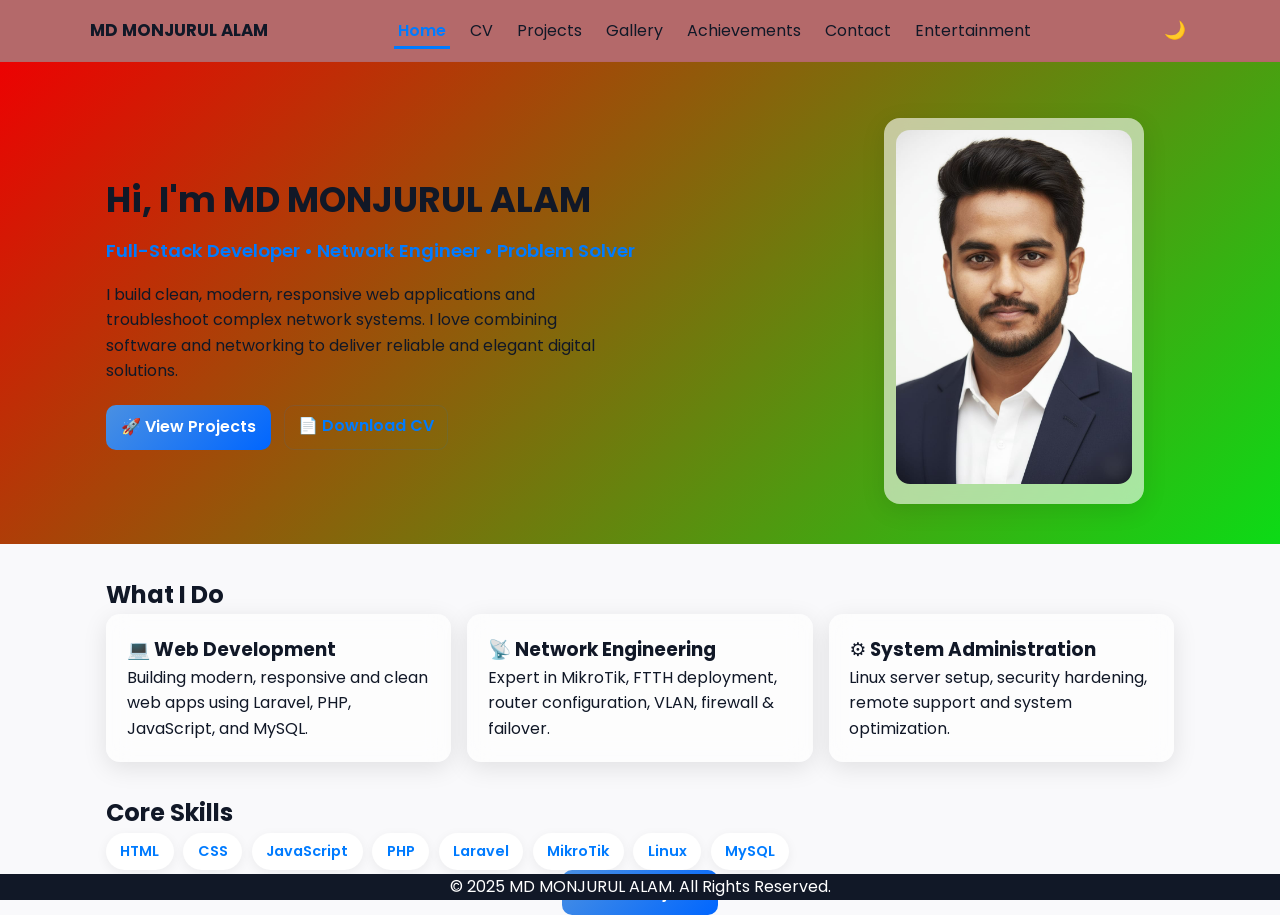
<file: index.html>
<!DOCTYPE html>
<html lang="en">
  <head>
    <meta charset="utf-8" />
    <meta name="viewport" content="width=device-width,initial-scale=1" />
    <meta
      name="description"
      content="MD MONJURUL ALAM - Full Stack Developer & Network Engineer"
    />
    <title>MD MONJURUL ALAM — Portfolio</title>

    <!-- Fonts -->
    <link
      href="https://fonts.googleapis.com/css2?family=Poppins:wght@400;600;700&display=swap"
      rel="stylesheet"
    />

    <!-- Styles -->
    <link rel="stylesheet" href="style.css" />
  </head>

  <body>
    <!-- NAV -->
    <header class="site-header">
      <nav class="nav" aria-label="Main navigation">
        <div class="container nav-inner">
          <a class="brand" href="index.html">MD MONJURUL ALAM</a>

          <button
            id="menu-toggle"
            class="menu-toggle"
            aria-label="Toggle menu"
            aria-expanded="false"
          >
            ☰
          </button>

          <ul class="nav-links" id="nav-links">
            <li><a href="index.html" class="active-link">Home</a></li>
            <li><a href="cv.html">CV</a></li>
            <li><a href="projects.html">Projects</a></li>
            <li><a href="gallery.html">Gallery</a></li>
            <li><a href="achievements.html">Achievements</a></li>
            <li><a href="contact.html">Contact</a></li>
            <li><a href="entertainment.html">Entertainment</a></li>
          </ul>

          <button id="theme-toggle" class="theme-toggle">🌙</button>
        </div>
      </nav>

      <!-- HERO -->
      <section class="hero pro-hero">
        <div class="container hero-grid">
          <div class="hero-left">
            <h1 class="hero-title">
              Hi, I'm <span class="accent">MD MONJURUL ALAM</span>
            </h1>
            <p class="hero-subtitle typing">
              Full-Stack Developer • Network Engineer • Problem Solver
            </p>

            <p class="hero-summary">
              I build clean, modern, responsive web applications and
              troubleshoot complex network systems. I love combining software
              and networking to deliver reliable and elegant digital solutions.
            </p>

            <div class="hero-buttons">
              <a href="projects.html" class="btn primary">🚀 View Projects</a>
              <a href="MdMonjuCV.pdf" class="btn ghost">📄 Download CV</a>
            </div>
          </div>

          <div class="hero-right">
            <div class="hero-photo-frame glass">
              <img
                src="images/profile.jpg"
                alt="MD MONJURUL ALAM Portrait"
                class="hero-photo"
              />
            </div>
          </div>
        </div>
      </section>
    </header>

    <!-- MAIN CONTENT -->
    <main>
      <!-- FEATURE CARDS -->
      <section class="container features">
        <h2 class="section-title">What I Do</h2>

        <div class="feature-grid">
          <div class="feature-card glass reveal">
            <h3>💻 Web Development</h3>
            <p>
              Building modern, responsive and clean web apps using Laravel, PHP,
              JavaScript, and MySQL.
            </p>
          </div>

          <div class="feature-card glass reveal">
            <h3>📡 Network Engineering</h3>
            <p>
              Expert in MikroTik, FTTH deployment, router configuration, VLAN,
              firewall & failover.
            </p>
          </div>

          <div class="feature-card glass reveal">
            <h3>⚙️ System Administration</h3>
            <p>
              Linux server setup, security hardening, remote support and system
              optimization.
            </p>
          </div>
        </div>
      </section>

      <!-- SKILLS PREVIEW -->
      <section class="container home-skills">
        <h2 class="section-title">Core Skills</h2>

        <div class="skills-preview">
          <div class="skill-tag">HTML</div>
          <div class="skill-tag">CSS</div>
          <div class="skill-tag">JavaScript</div>
          <div class="skill-tag">PHP</div>
          <div class="skill-tag">Laravel</div>
          <div class="skill-tag">MikroTik</div>
          <div class="skill-tag">Linux</div>
          <div class="skill-tag">MySQL</div>
        </div>
      </section>

      <!-- PROJECT PREVIEW -->
      <section class="container section-projects">
        <div class="center">
          <a href="projects.html" class="btn primary">See All Projects</a>
        </div>
      </section>
    </main>

    <!-- FOOTER -->
    <footer class="site-footer">
      <div class="container">
        <p>© 2025 MD MONJURUL ALAM. All Rights Reserved.</p>
      </div>
    </footer>

    <script src="script.js"></script>
  </body>
</html>
</file>
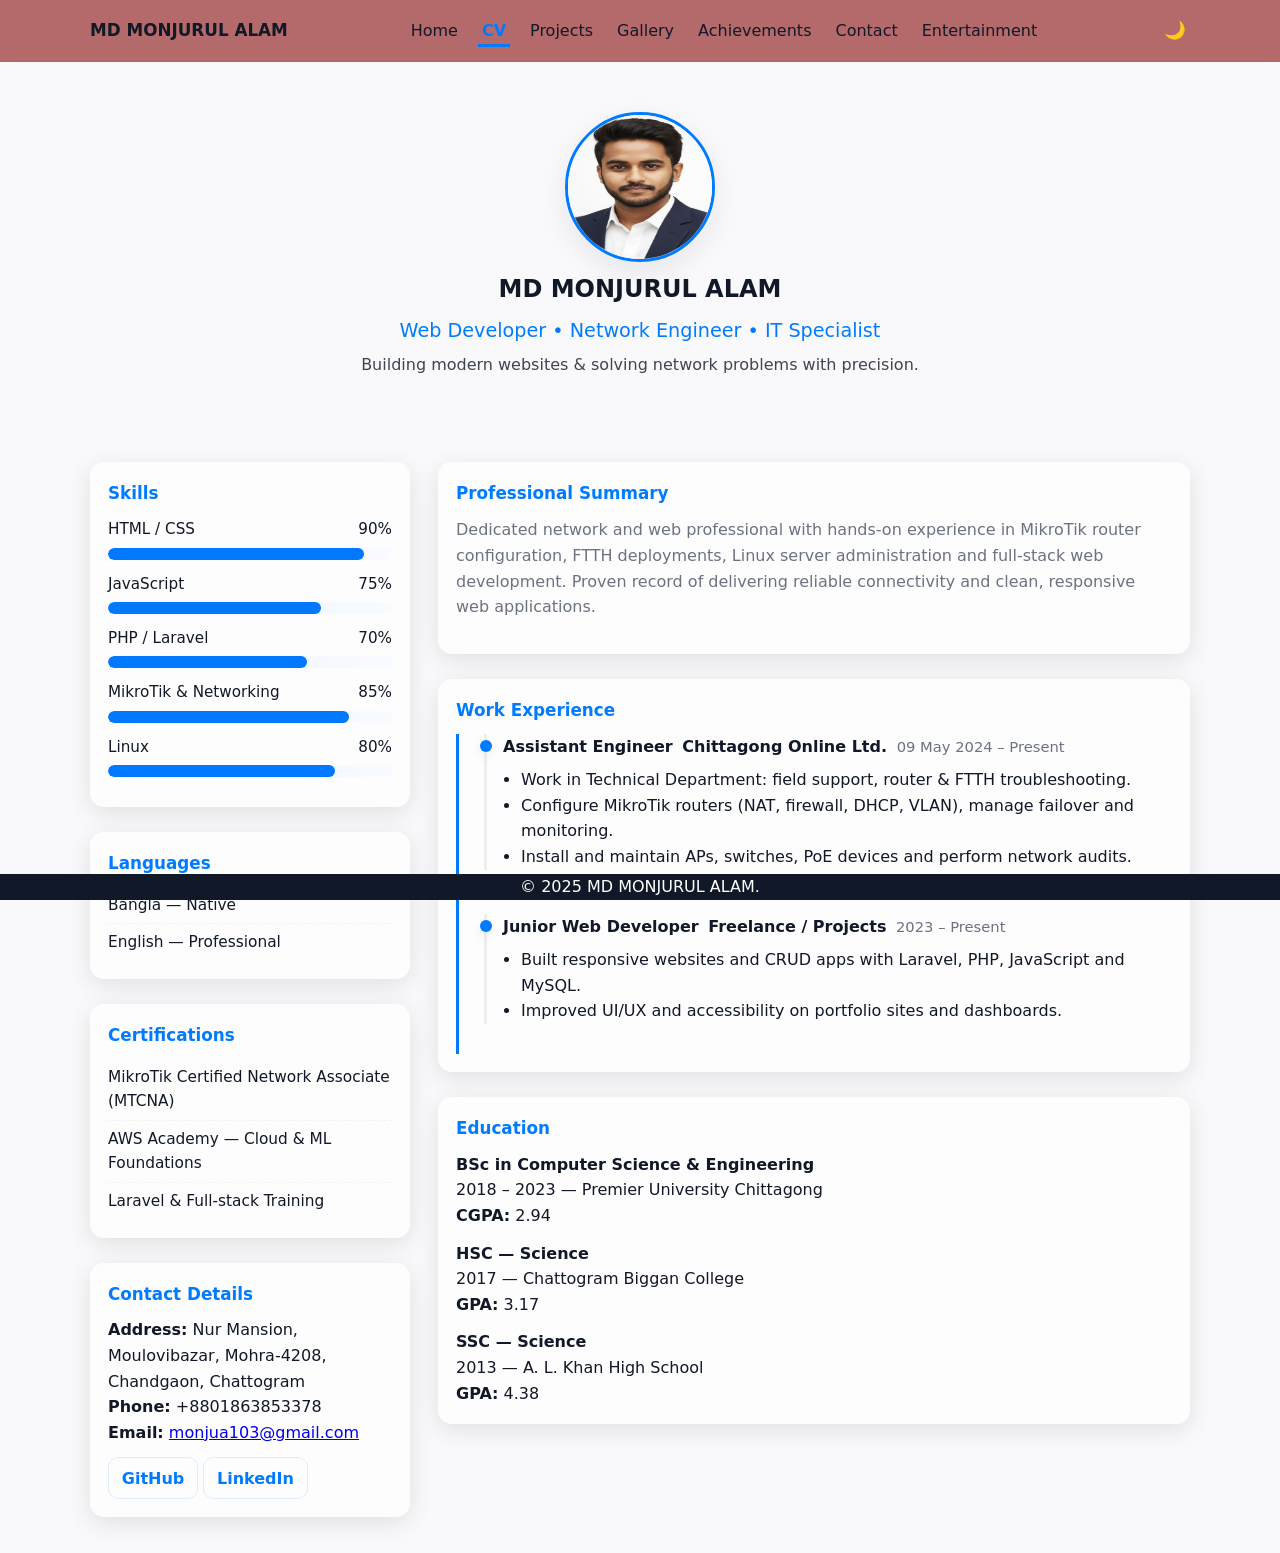
<file: cv.html>
<!DOCTYPE html>
<html lang="en">
  <head>
    <meta charset="UTF-8" />
    <meta name="viewport" content="width=device-width, initial-scale=1.0" />
    <title>CV | MD MONJURUL ALAM</title>
    <link rel="stylesheet" href="style.css" />
  </head>

  <body>
    <!-- NAVBAR -->
    <nav class="nav" aria-label="Main navigation">
        <div class="container nav-inner">
          <a class="brand" href="index.html">MD MONJURUL ALAM</a>

          <button
            id="menu-toggle"
            class="menu-toggle"
            aria-label="Toggle menu"
            aria-expanded="false"
          >
            ☰
          </button>

          <ul class="nav-links" id="nav-links">
            <li><a href="index.html">Home</a></li>
            <li><a href="cv.html">CV</a></li>
            <li><a href="projects.html">Projects</a></li>
            <li><a href="gallery.html">Gallery</a></li>
            <li><a href="achievements.html">Achievements</a></li>
            <li><a href="contact.html">Contact</a></li>
            <li><a href="entertainment.html">Entertainment</a></li>
          </ul>

          <button
            id="theme-toggle"
            class="theme-toggle"
            aria-label="Toggle dark mode"
          >
            🌙
          </button>
        </div>
      </nav>


    <!-- CV HEADER -->
    <section class="cv-header">
      <img src="images/profile.jpg" alt="Profile" class="cv-photo" />
      <div class="cv-header-text">
        <h1>MD MONJURUL ALAM</h1>
        <p class="cv-title">
          Web Developer • Network Engineer • IT Specialist
        </p>
        <p class="cv-tagline">
          Building modern websites & solving network problems with precision.
        </p>
      </div>
    </section>

    <!-- MAIN -->
    <main class="container cv-main">
      <section class="cv-grid">
        <!-- LEFT COLUMN -->
        <aside class="cv-left">
          <!-- PERSONAL INFO -->
          

          <div class="glass cv-card">
            <h3 class="cv-section-title">Skills</h3>

            <!-- use data-value attribute — JS will animate -->
            <div class="skill">
              <div class="skill-head">
                <span>HTML / CSS</span><span class="skill-value">90%</span>
              </div>
              <div class="progress">
                <div class="progress-bar" data-value="90"></div>
              </div>
            </div>

            <div class="skill">
              <div class="skill-head">
                <span>JavaScript</span><span class="skill-value">75%</span>
              </div>
              <div class="progress">
                <div class="progress-bar" data-value="75"></div>
              </div>
            </div>

            <div class="skill">
              <div class="skill-head">
                <span>PHP / Laravel</span><span class="skill-value">70%</span>
              </div>
              <div class="progress">
                <div class="progress-bar" data-value="70"></div>
              </div>
            </div>

            <div class="skill">
              <div class="skill-head">
                <span>MikroTik & Networking</span
                ><span class="skill-value">85%</span>
              </div>
              <div class="progress">
                <div class="progress-bar" data-value="85"></div>
              </div>
            </div>

            <div class="skill">
              <div class="skill-head">
                <span>Linux</span><span class="skill-value">80%</span>
              </div>
              <div class="progress">
                <div class="progress-bar" data-value="80"></div>
              </div>
            </div>
          </div>

          <div class="glass cv-card">
            <h3 class="cv-section-title">Languages</h3>
            <ul class="info-list">
              <li>Bangla — Native</li>
              <li>English — Professional</li>
            </ul>
          </div>

          <div class="glass cv-card">
            <h3 class="cv-section-title">Certifications</h3>
            <ul class="info-list">
              <li>MikroTik Certified Network Associate (MTCNA)</li>
              <li>AWS Academy — Cloud & ML Foundations</li>
              <li>Laravel & Full-stack Training</li>
            </ul>
          </div>
          <div class="cv-card glass">
           <h3 class="cv-section-title">Contact Details</h3>
            <ul class="info-list">
              
              
            <p>
              <strong>Address:</strong> Nur Mansion, Moulovibazar, Mohra-4208,
              Chandgaon, Chattogram
            </p>
            <p><strong>Phone:</strong> +8801863853378</p>
            <p>
              <strong>Email:</strong>
              <a href="mailto:monjua103@gmail.com">monjua103@gmail.com</a>
            </p>
            <div style="margin-top: 12px">
              <a
                class="btn ghost"
                href="https://github.com/Monju007"
                target="_blank"
                rel="noopener"
                >GitHub</a
              >
              <a
                class="btn ghost"
                href="https://linkedin.com/in/monju007"
                target="_blank"
                rel="noopener"
                >LinkedIn</a
              >
            </ul>
          </div>
        </aside>

        <!-- RIGHT COLUMN -->
        <section class="cv-right">
          <div class="glass cv-card">
            <h3 class="cv-section-title">Professional Summary</h3>
            <p class="lead muted">
              Dedicated network and web professional with hands-on experience in
              MikroTik router configuration, FTTH deployments, Linux server
              administration and full-stack web development. Proven record of
              delivering reliable connectivity and clean, responsive web
              applications.
            </p>
          </div>

          <div class="glass cv-card">
            <h3 class="cv-section-title">Work Experience</h3>

            <div class="timeline">
              <article class="timeline-item">
                <div class="timeline-meta">
                  <span class="timeline-role">Assistant Engineer</span>
                  <span class="timeline-company">Chittagong Online Ltd.</span>
                  <span class="timeline-date">09 May 2024 – Present</span>
                </div>
                <div class="timeline-body">
                  <ul>
                    <li>
                      Work in Technical Department: field support, router & FTTH
                      troubleshooting.
                    </li>
                    <li>
                      Configure MikroTik routers (NAT, firewall, DHCP, VLAN),
                      manage failover and monitoring.
                    </li>
                    <li>
                      Install and maintain APs, switches, PoE devices and
                      perform network audits.
                    </li>
                  </ul>
                </div>
              </article>

              <article class="timeline-item">
                <div class="timeline-meta">
                  <span class="timeline-role">Junior Web Developer</span>
                  <span class="timeline-company">Freelance / Projects</span>
                  <span class="timeline-date">2023 – Present</span>
                </div>
                <div class="timeline-body">
                  <ul>
                    <li>
                      Built responsive websites and CRUD apps with Laravel, PHP,
                      JavaScript and MySQL.
                    </li>
                    <li>
                      Improved UI/UX and accessibility on portfolio sites and
                      dashboards.
                    </li>
                  </ul>
                </div>
              </article>
            </div>
          </div>

          <div class="glass cv-card">
            <h3 class="cv-section-title">Education</h3>

            <div class="edu-item">
              <h4>BSc in Computer Science & Engineering</h4>
              <p class="muted">2018 – 2023 — Premier University Chittagong</p>
              <p><strong>CGPA:</strong> 2.94</p>
            </div>

            <div class="edu-item">
              <h4>HSC — Science</h4>
              <p class="muted">2017 — Chattogram Biggan College</p>
              <p><strong>GPA:</strong> 3.17</p>
            </div>

            <div class="edu-item">
              <h4>SSC — Science</h4>
              <p class="muted">2013 — A. L. Khan High School</p>
              <p><strong>GPA:</strong> 4.38</p>
            </div>
          </div>

          
          </div>
        </section>
      </section>
    </main>

    <footer class="site-footer">
      <div class="container"><p>© 2025 MD MONJURUL ALAM.</p></div>
    </footer>

    <script src="script.js"></script>
  </body>
</html>
</file>
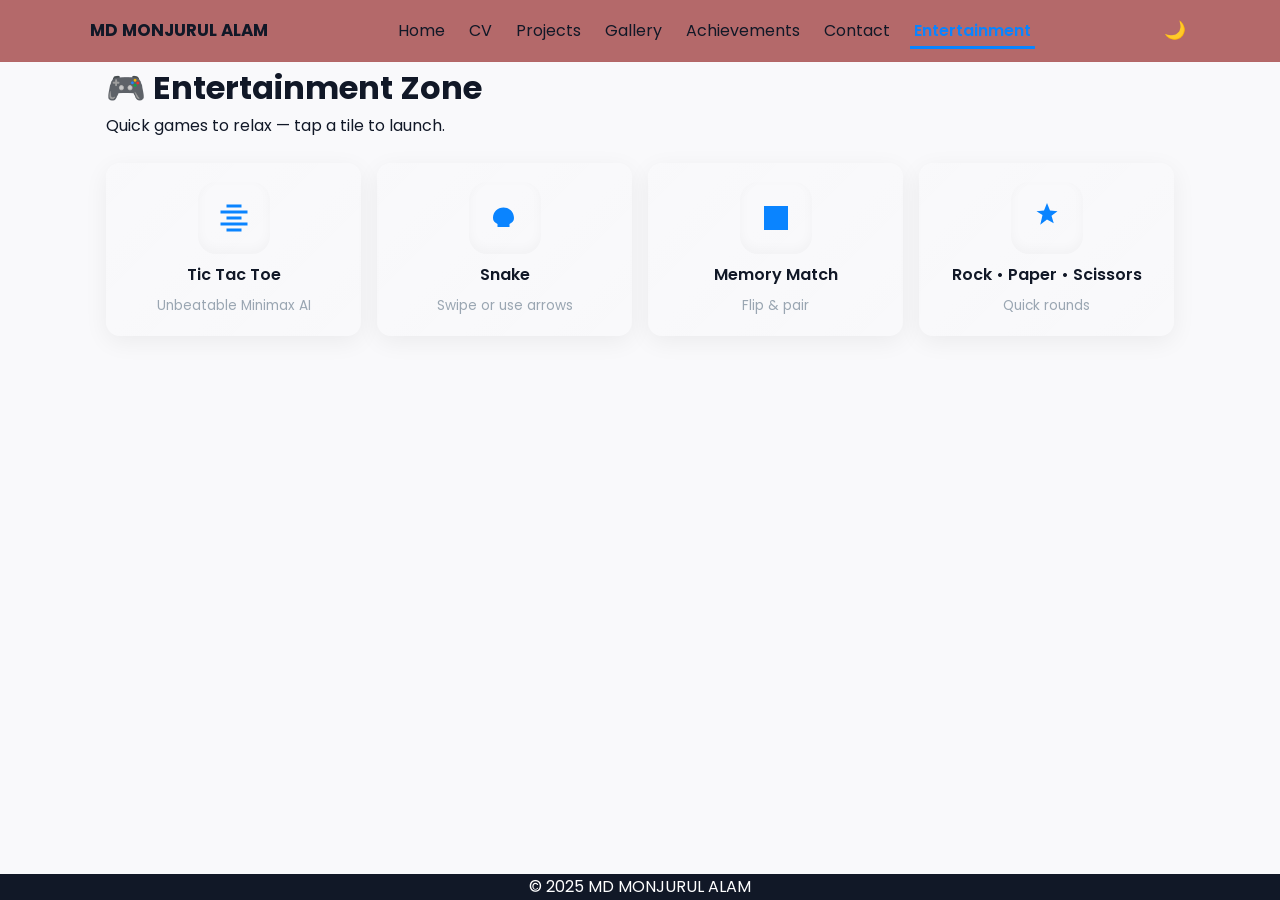
<file: entertainment.html>
<!DOCTYPE html>
<html lang="en">
  <head>
    <meta charset="utf-8" />
    <meta name="viewport" content="width=device-width,initial-scale=1" />
    <title>Entertainment — MD MONJURUL ALAM</title>

    <link
      href="https://fonts.googleapis.com/css2?family=Poppins:wght@400;600;700&display=swap"
      rel="stylesheet"
    />
    <!-- main CSS -->
    <link rel="stylesheet" href="style.css" />
    <!-- games styles (optional separate file) -->
    <link rel="stylesheet" href="games.css" />
  </head>

  <body class="entertainment-body">
    <nav class="nav" aria-label="Main navigation">
      <div class="container nav-inner">
        <a class="brand" href="index.html">MD MONJURUL ALAM</a>
        <button
          id="menu-toggle"
          class="menu-toggle"
          aria-label="Toggle menu"
          aria-expanded="false"
        >
          ☰
        </button>
        <ul class="nav-links" id="nav-links">
          <li><a href="index.html">Home</a></li>
          <li><a href="cv.html">CV</a></li>
          <li><a href="projects.html">Projects</a></li>
          <li><a href="gallery.html">Gallery</a></li>
          <li><a href="achievements.html">Achievements</a></li>
          <li><a href="contact.html">Contact</a></li>
          <li><a href="entertainment.html">Entertainment</a></li>
        </ul>
        <button
          id="theme-toggle"
          class="theme-toggle"
          aria-label="Toggle dark mode"
        >
          🌙
        </button>
      </div>
    </nav>
    <header class="game-header">
      <div class="container">
        <h1 class="hub-title">🎮 Entertainment Zone</h1>
        <p class="hub-sub">Quick games to relax — tap a tile to launch.</p>
      </div>
    </header>

    <main class="container">
      <section class="launcher-grid" role="list" aria-label="Game launcher">
        <!-- Tile structure: data-target is the URL to open -->
        <article
          class="launcher-tile"
          role="listitem"
          tabindex="0"
          data-target="games/tic-tac-toe.html"
        >
          <div class="tile-visual">
            <!-- SVG icon -->
            <svg class="tile-icon" viewBox="0 0 24 24" aria-hidden="true">
              <path
                d="M7 3h10v2H7zM3 7h18v2H3zM7 11h10v2H7zM3 15h18v2H3zM7 19h10v2H7z"
              />
            </svg>
          </div>
          <h3 class="tile-title">Tic Tac Toe</h3>
          <p class="tile-sub">Unbeatable Minimax AI</p>
        </article>

        <article
          class="launcher-tile"
          role="listitem"
          tabindex="0"
          data-target="games/snake.html"
        >
          <div class="tile-visual">
            <svg class="tile-icon" viewBox="0 0 24 24" aria-hidden="true">
              <path
                d="M4 12c0-4 3-7 7-7s7 3 7 7c0 2-1 3-3 4v2h-8v-2c-2-1-3-2-3-4z"
              />
            </svg>
          </div>
          <h3 class="tile-title">Snake</h3>
          <p class="tile-sub">Swipe or use arrows</p>
        </article>

        <article
          class="launcher-tile"
          role="listitem"
          tabindex="0"
          data-target="games/memory.html"
        >
          <div class="tile-visual">
            <svg class="tile-icon" viewBox="0 0 24 24" aria-hidden="true">
              <path
                d="M4 4h16v16H4zM7 7h3v3H7zm7 0h3v3h-3zM7 13h3v3H7zm7 0h3v3h-3z"
              />
            </svg>
          </div>
          <h3 class="tile-title">Memory Match</h3>
          <p class="tile-sub">Flip & pair</p>
        </article>

        <article
          class="launcher-tile"
          role="listitem"
          tabindex="0"
          data-target="games/rps.html"
        >
          <div class="tile-visual">
            <svg class="tile-icon" viewBox="0 0 24 24" aria-hidden="true">
              <path
                d="M12 2l2 5 5 .5-4 3 1.5 5L12 13l-4.5 3.5L9 10 5 7.5 10 7z"
              />
            </svg>
          </div>
          <h3 class="tile-title">Rock • Paper • Scissors</h3>
          <p class="tile-sub">Quick rounds</p>
        </article>
      </section>
    </main>

    <footer class="site-footer">
      <div class="container">
        <p>© 2025 MD MONJURUL ALAM</p>
      </div>
    </footer>

    <!-- launcher behavior + sound + animation -->
    <script src="script.js"></script>
    <script src="js/launcher.js" defer></script>
  </body>
</html>
</file>
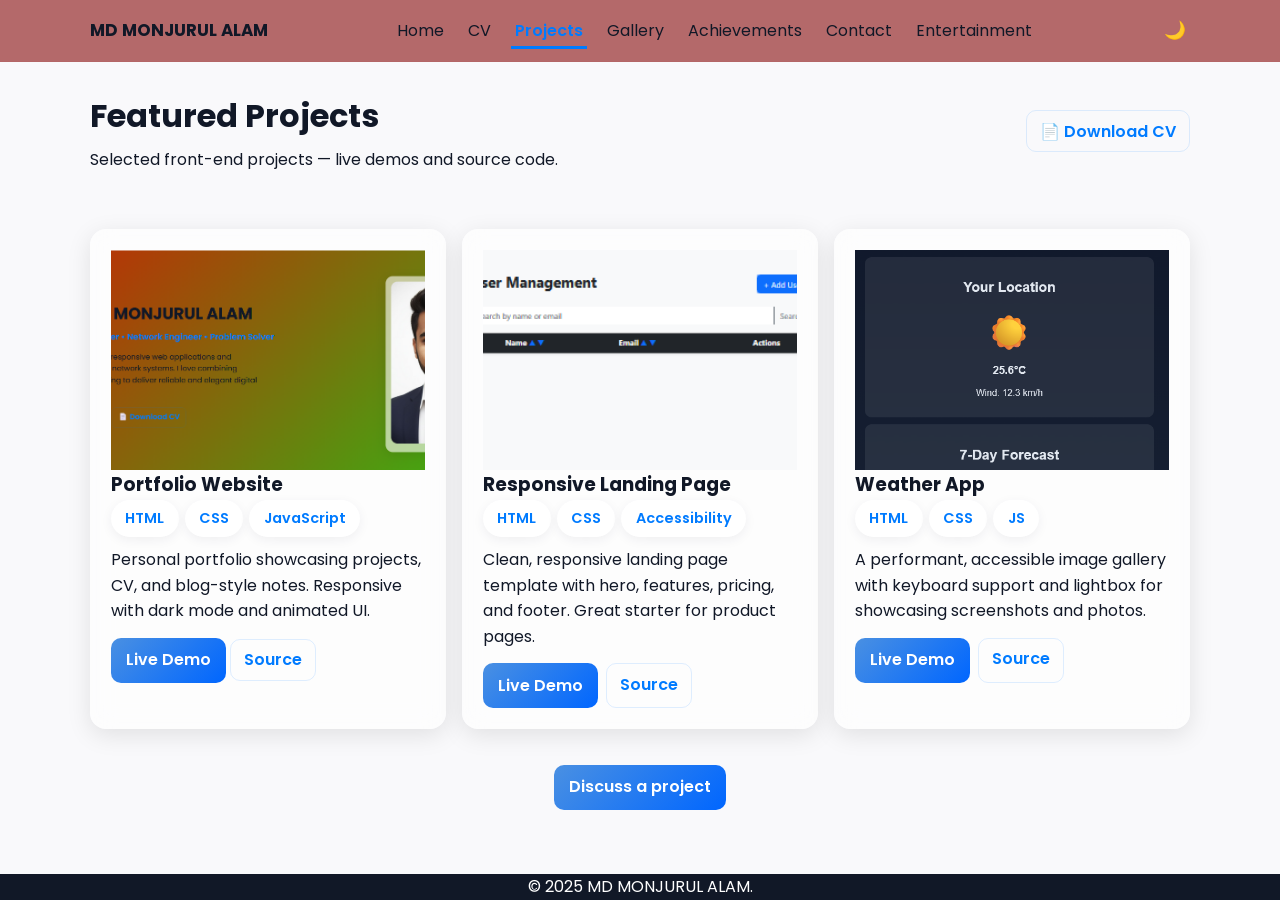
<file: projects.html>
<!DOCTYPE html>
<html lang="en">
  <head>
    <meta charset="utf-8" />
    <meta name="viewport" content="width=device-width,initial-scale=1" />
    <title>Projects — MD MONJURUL ALAM</title>
    <meta
      name="description"
      content="Selected front-end projects by MD MONJURUL ALAM — Portfolio, Landing Page, Image Gallery"
    />
    <link
      href="https://fonts.googleapis.com/css2?family=Poppins:wght@400;600;700&display=swap"
      rel="stylesheet"
    />
    <link rel="stylesheet" href="style.css" />
  </head>

  <body>
    <!-- NAV -->
    <nav class="nav" aria-label="Main navigation">
      <div class="container nav-inner">
        <a class="brand" href="index.html">MD MONJURUL ALAM</a>

        <button
          id="menu-toggle"
          class="menu-toggle"
          aria-label="Toggle menu"
          aria-expanded="false"
        >
          ☰
        </button>

        <ul class="nav-links" id="nav-links">
          <li><a href="index.html">Home</a></li>
          <li><a href="cv.html">CV</a></li>
          <li><a href="projects.html" class="active-link">Projects</a></li>
          <li><a href="gallery.html">Gallery</a></li>
          <li><a href="achievements.html">Achievements</a></li>
          <li><a href="contact.html">Contact</a></li>
          <li><a href="entertainment.html">Entertainment</a></li>
        </ul>

        <button
          id="theme-toggle"
          class="theme-toggle"
          aria-label="Toggle dark mode"
        >
          🌙
        </button>
      </div>
    </nav>

    <!-- HERO / HEADER -->
    <header class="container" style="padding: 28px 0 8px">
      <div
        style="
          display: flex;
          justify-content: space-between;
          align-items: center;
          gap: 16px;
          flex-wrap: wrap;
        "
      >
        <div>
          <h1 style="margin: 0 0 6px">Featured Projects</h1>
          <p class="muted" style="margin: 0">
            Selected front-end projects — live demos and source code.
          </p>
        </div>

        <!-- Download CV uses local uploaded file path -->
        <div>
          <a class="btn ghost" href="MdMonjuCV.pdf" download
            >📄 Download CV</a
          >
        </div>
      </div>
    </header>

    <!-- PROJECTS GRID -->
    <main class="container page">
      <section class="projects-grid">
        <!-- Project 1: Portfolio Website (real links) -->
        <article class="project-card glass reveal">
          <img
            src="images/portfolio.png"
            class="project-thumb"
            alt="Portfolio Screenshot"
          />
          
            <h3 style="margin: 0">Portfolio Website</h3>
            <div class="tags" style="display: flex; gap: 6px; flex-wrap: wrap">
              <span class="skill-tag">HTML</span>
              <span class="skill-tag">CSS</span>
              <span class="skill-tag">JavaScript</span>
            </div>
          </div>

          <p class="muted" style="margin: 10px 0 14px">
            Personal portfolio showcasing projects, CV, and blog-style notes.
            Responsive with dark mode and animated UI.
          </p>

          
            <a
              class="btn primary"
              href="https://Monju007.github.io/my-portfolio"
              target="_blank"
              rel="noopener"
              >Live Demo</a
            >
            <a
              class="btn ghost"
              href="https://github.com/Monju007/my-portfolio"
              target="_blank"
              rel="noopener"
              >Source</a
            >
            
        </article>

        <!-- Project 2: Responsive Landing Page (sample under your GitHub profile) -->
        <article class="project-card glass reveal">
          <img
            src="images/crudmobile.png"
            class="project-thumb"
            alt="Portfolio Screenshot"
          />
          
            <h3 style="margin: 0">Responsive Landing Page</h3>
            <div class="tags" style="display: flex; gap: 6px">
              <span class="skill-tag">HTML</span>
              <span class="skill-tag">CSS</span>
              <span class="skill-tag">Accessibility</span>
            </div>
          </div>

          <p class="muted" style="margin: 10px 0 14px">
            Clean, responsive landing page template with hero, features,
            pricing, and footer. Great starter for product pages.
          </p>

          <div style="display: flex; gap: 8px; flex-wrap: wrap">
            <a
              class="btn primary"
              href="https://Monju007.github.io/responsive-landing-page"
              target="_blank"
              rel="noopener"
              >Live Demo</a
            >
            <a
              class="btn ghost"
              href="https://github.com/Monju007/Crud/tree/master"
              target="_blank"
              rel="noopener"
              >Source</a
            >
            
          </div>
        </article>

        <!-- Project 3: Image Gallery Lightbox (sample under your GitHub profile) -->
        <article class="project-card glass reveal">
          <img
            src="images/weather-app.png"
            class="project-thumb"
            alt="Portfolio Screenshot"
          />
        
            <h3 style="margin: 0">Weather App</h3>
            <div class="tags" style="display: flex; gap: 6px">
              <span class="skill-tag">HTML</span>
              <span class="skill-tag">CSS</span>
              <span class="skill-tag">JS</span>
            </div>
          </div>

          <p class="muted" style="margin: 10px 0 14px">
            A performant, accessible image gallery with keyboard support and
            lightbox for showcasing screenshots and photos.
          </p>

          <div style="display: flex; gap: 8px; flex-wrap: wrap">
            <a
              class="btn primary"
              href="https://Monju007.github.io/my-weather-app"
              target="_blank"
              rel="noopener"
              >Live Demo</a
            >
            <a
              class="btn ghost"
              href="https://github.com/Monju007/my-weather-app"
              target="_blank"
              rel="noopener"
              >Source</a
            >
            
        </article>
      </section>

      <!-- optional: call-to-action -->
      <section style="margin-top: 36px; text-align: center">
        <a class="btn primary" href="contact.html">Discuss a project</a>
      </section>
    </main>

    <footer class="site-footer" style="margin-top: 48px">
      <div class="container"><p>© 2025 MD MONJURUL ALAM.</p></div>
    </footer>

    <script src="script.js"></script>
  </body>
</html>
</file>
<file: style.css>
:root {
  --bg: #f9f9fb;
  --card: #ffffff;
  --text: #111827;
  --muted: #6b7280;
  --accent: #007bff;
  --radius: 12px;
  --container: 1100px;
  --shadow: 0 8px 30px rgba(2, 6, 23, 0.06);
}

/* Reset */
* {
  box-sizing: border-box;
  margin: 0;
  padding: 0;
}
html,
body {
  height: 100%;
}
body {
  font-family: "Poppins", system-ui, -apple-system, Segoe UI, Roboto,
    "Helvetica Neue", Arial;
  background: var(--bg);
  color: var(--text);
  line-height: 1.6;
  -webkit-font-smoothing: antialiased;
  transition: background 0.25s ease, color 0.25s ease;
}
.container {
  max-width: var(--container);
  margin: 0 auto;
  padding: 0 1rem;
}

/* NAV */
.nav {
  position: sticky;
  top: 0;
  background: rgba(146, 33, 33, 0.664);
  backdrop-filter: blur(6px);
  border-bottom: 1px solid rgba(184, 29, 29, 0.04);
  z-index: 60;
}
.nav-inner {
  display: flex;
  align-items: center;
  justify-content: space-between;
  padding: 1rem 0;
}
.brand {
  font-weight: 700;
  color: var(--text);
  text-decoration: none;
  font-size: 1.05rem;
}
.nav-links {
  display: flex;
  gap: 1rem;
  list-style: none;
  align-items: center;
}
.nav-links a {
  color: var(--text);
  text-decoration: none;
  padding: 0.25rem 0.25rem;
  border-bottom: 3px solid transparent;
  transition: all 0.18s;
}
.nav-links a:hover {
  color: var(--accent);
  transform: translateY(-1px);
}
.nav-links a.active-link {
  color: var(--accent);
  font-weight: 600;
  border-bottom-color: var(--accent);
}
.menu-toggle {
  display: none;
  background: none;
  border: 0;
  font-size: 1.4rem;
  cursor: pointer;
  padding: 0.25rem;
}
.theme-toggle {
  background: none;
  border: 0;
  font-size: 1.1rem;
  cursor: pointer;
  padding: 0.25rem;
}

/* HERO */
.hero {
  padding: 3.2rem 0;
  background: linear-gradient(135deg, #a11616, #18a114);
}
.hero-inner {
  display: flex;
  gap: 2.5rem;
  align-items: center;
  flex-wrap: wrap;
}
.hero-photo img {
  width: 200px;
  height: 200px;
  border-radius: 50%;
  object-fit: fill;
  box-shadow: var(--shadow);
}
.hero-copy h1 {
  font-size: 2rem;
  margin-bottom: 0.25rem;
}
.lead {
  color: var(--muted);
  margin-bottom: 1rem;
}
.hero-cta .btn {
  margin-right: 0.6rem;
}

/* PAGE / CARDS */
.page {
  padding: 3rem 0;
}
.grid-2 {
  display: grid;
  grid-template-columns: 1fr 1fr;
  gap: 1.5rem;
}
.card {
  background: var(--card);
  padding: 1.25rem;
  border-radius: var(--radius);
  box-shadow: var(--shadow);
  transition: transform 0.22s ease, box-shadow 0.22s ease;
}
.card:hover {
  transform: translateY(-6px);
  box-shadow: 0 18px 40px rgba(2, 6, 23, 0.08);
}
.projects-grid {
  display: grid;
  grid-template-columns: repeat(auto-fit, minmax(240px, 1fr));
  gap: 1rem;
}
.achievement-list {
  display: grid;
  grid-template-columns: repeat(auto-fit, minmax(220px, 1fr));
  gap: 1rem;
  margin: 1.25rem 0;
}

/* GALLERY */
.gallery-grid {
  display: grid;
  grid-template-columns: repeat(auto-fit, minmax(220px, 1fr));
  gap: 1rem;
}
.img-card {
  overflow: hidden;
  border-radius: 12px;
  box-shadow: var(--shadow);
}
.img-card img {
  width: 100%;
  display: block;
  object-fit: cover;
  transition: transform 0.35s;
}
.img-card:hover img {
  transform: scale(1.06);
}

/* CONTACT */
.contact-form input,
.contact-form textarea {
  width: 100%;
  padding: 0.85rem;
  border: 1px solid #e6e9ef;
  border-radius: 10px;
  background: #fff;
}
.form-actions {
  display: flex;
  gap: 1rem;
  align-items: center;
  margin-top: 0.5rem;
}
#form-status {
  color: var(--muted);
  font-size: 0.95rem;
}

/* BUTTONS */
.btn {
  display: inline-block;
  background: var(--accent);
  color: #fff;
  padding: 0.6rem 0.95rem;
  border-radius: 10px;
  text-decoration: none;
  border: 0;
  cursor: pointer;
  font-weight: 600;
  transition: transform 0.18s, box-shadow 0.18s;
}
.btn.primary {
  background: linear-gradient(135deg, #4a90e2, #0066ff);
}
.btn.ghost {
  background: transparent;
  color: var(--accent);
  border: 1px solid rgba(0, 123, 255, 0.12);
}
.btn:hover {
  transform: translateY(-3px);
}

/* CERTIFICATES SLIDER */
.certificates {
  margin-top: 1.75rem;
}
.certificate-slider {
  overflow: hidden;
}
.slide-track {
  display: flex;
  gap: 1rem;
  align-items: center;
  animation: slide 22s linear infinite;
}
.slide {
  flex: 0 0 220px;
  height: 140px;
  border-radius: 10px;
  overflow: hidden;
  background: var(--card);
  box-shadow: var(--shadow);
  cursor: pointer;
}
.slide img {
  width: 100%;
  height: 100%;
  object-fit: cover;
  display: block;
}
@keyframes slide {
  0% {
    transform: translateX(0);
  }
  100% {
    transform: translateX(-50%);
  }
}
.certificate-slider:hover .slide-track {
  animation-play-state: paused;
}

/* LIGHTBOX */
.lightbox {
  display: none;
  position: fixed;
  inset: 0;
  background: rgba(0, 0, 0, 0.85);
  align-items: center;
  justify-content: center;
  z-index: 9999;
}
.lightbox-img {
  max-width: 92%;
  max-height: 86%;
  border-radius: 10px;
  box-shadow: 0 10px 40px rgba(0, 0, 0, 0.6);
}
.lightbox-close {
  position: fixed;
  top: 18px;
  right: 18px;
  border: 0;
  background: transparent;
  color: #fff;
  font-size: 1.6rem;
  cursor: pointer;
}

/* FOOTER */
.site-footer {
  position: fixed;
  bottom: 0;
  width: 100%;
  padding: 1.2rem 5;
  background: #111827;
  color: #fff;
  margin-top: auto;
  text-align: center;
}

/* RESPONSIVE */
@media (max-width: 900px) {
  .grid-2 {
    grid-template-columns: 1fr;
  }
  .hero-photo img {
    width: 180px;
    height: 180px;
  }
}
@media (max-width: 768px) {
  .nav-links {
    position: fixed;
    right: 0;
    top: 64px;
    background: var(--card);
    flex-direction: column;
    padding: 1rem;
    border-radius: 8px;
    display: none;
    box-shadow: 0 8px 30px rgba(2, 6, 23, 0.08);
  }
  .nav-links.show {
    display: flex;
  }
  .menu-toggle {
    display: inline-block;
  }
  .hero-inner {
    gap: 1rem;
  }
  .slide {
    flex: 0 0 180px;
    height: 130px;
  }
}

/* DARK MODE */
body.dark {
  --bg: #0b0f14;
  --card: #111318;
  --text: #e6eef8;
  --muted: #9aa6b2;
  --accent: #0a84ff;
}
.sr-only {
  position: absolute;
  width: 1px;
  height: 1px;
  padding: 0;
  margin: -1px;
  overflow: hidden;
  clip: rect(0, 0, 0, 0);
  white-space: nowrap;
  border: 0;
}
.cv-container {
  display: grid;
  grid-template-columns: 1fr 2fr;
  gap: 30px;
  margin-top: 30px;
}

.cv-left,
.cv-right {
  display: flex;
  flex-direction: column;
  gap: 25px;
}

.cv-card {
  background: var(--card-bg);
  border-radius: 16px;
  padding: 25px;
  box-shadow: 0 4px 18px rgba(0, 0, 0, 0.08);
}
@media (max-width: 850px) {
  .cv-container {
    grid-template-columns: 1fr;
  }
}
.cv-item {
  margin-bottom: 20px;
}

.cv-item .time {
  color: var(--accent);
  font-weight: 600;
  margin-bottom: 8px;
  display: block;
}
.skill {
  margin-bottom: 14px;
}

.progress {
  width: 100%;
  height: 10px;
  background: #ddd;
  border-radius: 10px;
  overflow: hidden;
}

.progress div {
  height: 100%;
  background: var(--accent);
  border-radius: 10px;
}
.glass {
  background: rgba(255, 255, 255, 0.6);
  backdrop-filter: blur(12px);
  border-radius: 16px;
  padding: 25px;
  box-shadow: 0 6px 25px rgba(0, 0, 0, 0.1);
  transition: transform 0.3s, box-shadow 0.3s;
}
.glass:hover {
  transform: translateY(-5px);
  box-shadow: 0 8px 30px rgba(0, 0, 0, 0.15);
}
body.dark-mode .glass {
  background: rgba(40, 40, 40, 0.6);
}
.cv-header {
  text-align: center;
  padding: 50px 20px;
}

.cv-title {
  font-size: 1.2rem;
  color: var(--accent);
  margin-top: 8px;
}

.cv-tagline {
  font-size: 1rem;
  opacity: 0.8;
  margin-top: 5px;
}
.timeline {
  border-left: 3px solid var(--accent);
  padding-left: 25px;
  margin-top: 10px;
  position: relative;
}

.timeline-item {
  position: relative;
  margin-bottom: 30px;
}

.timeline-dot {
  width: 15px;
  height: 15px;
  background: var(--accent);
  border-radius: 50%;
  position: absolute;
  left: -32px;
  top: 5px;
}

.timeline-content {
  animation: slideUp 0.6s ease;
}

@keyframes slideUp {
  from {
    opacity: 0;
    transform: translateY(20px);
  }
  to {
    opacity: 1;
    transform: translateY(0);
  }
}
/* ===== CV: Premium Corporate + Developer UI (blue accent) ===== */

/* CV header */
.cv-header-inner {
  display: flex;
  gap: 1.25rem;
  align-items: center;
  padding: 1.2rem 0;
}
.cv-photo {
  width: 150px;
  height: 150px;
  border-radius: 50%;
  object-fit: fill;
  border: 3px solid var(--accent);
  box-shadow: 0 10px 30px rgba(2, 6, 23, 0.08);
}
.cv-title-block h1 {
  margin: 0;
  font-size: 1.6rem;
}
.cv-role {
  color: var(--accent);
  margin: 6px 0;
  font-weight: 600;
}
.cv-location {
  color: var(--muted);
  font-size: 0.95rem;
}

/* layout */
.cv-main {
  padding: 2.2rem 0;
}
.cv-grid {
  display: grid;
  grid-template-columns: 320px 1fr;
  gap: 28px;
  align-items: start;
}

/* glass card override */
.cv-card {
  padding: 18px;
  border-radius: 14px;
}

/* section title */
.cv-section-title {
  font-size: 1.05rem;
  margin-bottom: 10px;
  color: var(--accent);
  font-weight: 700;
}

/* info list */
.info-list {
  list-style: none;
  margin: 0;
  padding: 0;
}
.info-list li {
  padding: 6px 0;
  border-bottom: 1px dashed rgba(0, 0, 0, 0.04);
  font-size: 0.96rem;
}
.info-list li:last-child {
  border-bottom: 0;
}

/* skill */
.skill {
  margin-bottom: 12px;
}
.skill-head {
  display: flex;
  justify-content: space-between;
  font-size: 0.95rem;
  margin-bottom: 6px;
}
.progress {
  background: linear-gradient(90deg, #edf2ff, #f8fbff);
  border-radius: 999px;
  height: 12px;
  overflow: hidden;
}
.progress-bar {
  width: 0%;
  height: 100%;
  background: linear-gradient(90deg, var(--accent), #0056d6);
  border-radius: 999px;
  transition: width 900ms cubic-bezier(0.22, 0.9, 0.45, 1);
  box-shadow: 0 6px 20px rgba(0, 102, 255, 0.12) inset;
}

/* timeline */
.timeline {
  display: flex;
  flex-direction: column;
  gap: 14px;
}
.timeline-item {
  display: block;
  position: relative;
  padding-left: 16px;
  border-left: 3px solid rgba(0, 0, 0, 0.06);
}
.timeline-item::before {
  content: "";
  width: 12px;
  height: 12px;
  border-radius: 50%;
  background: var(--accent);
  position: absolute;
  left: -7px;
  top: 6px;
  box-shadow: 0 4px 12px rgba(0, 0, 0, 0.08);
}
.timeline-meta {
  display: flex;
  flex-wrap: wrap;
  gap: 0.6rem;
  align-items: center;
  font-weight: 600;
}
.timeline-meta .timeline-date {
  font-weight: 400;
  color: var(--muted);
  font-size: 0.92rem;
}
.timeline-body ul {
  margin: 8px 0 0 0;
  padding-left: 18px;
}

/* education */
.edu-item + .edu-item {
  margin-top: 12px;
}

/* buttons */
.btn.ghost {
  border: 1px solid rgba(0, 123, 255, 0.12);
  padding: 0.45rem 0.8rem;
}

/* subtle reveal animation for cards */
.cv-card {
  opacity: 0;
  transform: translateY(10px);
  transition: opacity 0.45s ease, transform 0.45s ease;
}
.cv-card.reveal {
  opacity: 1;
  transform: none;
}

/* responsive */
@media (max-width: 980px) {
  .cv-grid {
    grid-template-columns: 1fr;
  }
  .cv-left {
    order: 2;
  }
  .cv-right {
    order: 1;
  }
  .cv-photo {
    width: 96px;
    height: 96px;
  }
}

/* dark mode compatibility */
body.dark .cv-card {
  background: rgba(18, 20, 22, 0.7);
  box-shadow: 0 8px 30px rgba(0, 0, 0, 0.45);
}
body.dark .progress {
  background: linear-gradient(90deg, #0f1724, #0b0f14);
}

/* ===== HERO PRO UI ===== */
.pro-hero {
  padding: 3.5rem 0 2.5rem;
  background: linear-gradient(135deg, #ec0000fd, #0cdb16);
}
.hero-grid {
  display: grid;
  grid-template-columns: 1fr 320px;
  gap: 2rem;
  align-items: center;
}
.hero-title {
  font-size: 2.2rem;
  font-weight: 700;
  margin-bottom: 0.5rem;
}
.hero-subtitle {
  font-size: 1.15rem;
  color: var(--accent);
  font-weight: 600;
  margin-bottom: 1rem;
}
.hero-summary {
  color: var(--primary-bg-color);
  margin-bottom: 1.3rem;
  max-width: 520px;
}
.hero-buttons {
  display: flex;
  gap: 0.8rem;
}
.hero-photo-frame {
  padding: 12px;
  border-radius: 16px;
  max-width: 260px;
  margin: auto;
}
.hero-photo {
  width: 100%;
  border-radius: 14px;
  object-fit: cover;
}

/* ===== FEATURE CARDS ===== */
.features {
  margin-top: 2rem;
}
.feature-grid {
  display: grid;
  grid-template-columns: repeat(auto-fit, minmax(240px, 1fr));
  gap: 1rem;
}
.feature-card {
  padding: 1.3rem;
  border-radius: 14px;
}

/* ===== SKILLS TAGS ===== */
.home-skills {
  margin-top: 2rem;
}
.skills-preview {
  display: flex;
  flex-wrap: wrap;
  gap: 0.6rem;
}
.skill-tag {
  padding: 0.45rem 0.9rem;
  background: var(--card);
  color: var(--accent);
  border-radius: 999px;
  box-shadow: 0 3px 12px rgba(2, 6, 23, 0.06);
  font-size: 0.9rem;
  font-weight: 600;
}

/* ===== PROJECT PREVIEW ===== */
.projects-preview-grid {
  display: grid;
  grid-template-columns: repeat(auto-fit, minmax(240px, 1fr));
  gap: 1rem;
  margin-bottom: 1.5rem;
}
.project-card {
  padding: 1.3rem;
  border-radius: 14px;
  text-decoration: none;
  color: var(--text);
  transition: transform 0.2s;
}
.project-card:hover {
  transform: translateY(-4px);
}
.center {
  text-align: center;
}
/* PROJECT CARD WITH IMAGE */
.project-card {
  position: relative;
  border-radius: 16px;
  overflow: hidden;
  cursor: pointer;
  transition: transform 0.25s ease, box-shadow 0.25s ease;
}

.project-card:hover {
  transform: translateY(-6px);
  box-shadow: 0 12px 30px rgba(0, 0, 0, 0.25);
}

/* Screenshot Image */
.project-thumb {
  width: 100%;
  height: 220px;
  object-fit: cover;
  display: block;
}

/* Bottom overlay info */
.project-info {
  position: absolute;
  bottom: 0;
  left: 0;
  width: 100%;
  color: #fff;
  padding: 1rem;
  background: linear-gradient(to top, rgba(0, 0, 0, 0.65), rgba(0, 0, 0, 0.05));
}

.project-info h3 {
  margin: 0;
  font-size: 1.3rem;
  font-weight: 600;
}

.project-info p {
  margin: 3px 0 0;
  font-size: 0.9rem;
  opacity: 0.85;
}

/* Dark Mode */
body.dark .project-info {
  background: linear-gradient(to top, rgba(0, 0, 0, 0.75), rgba(0, 0, 0, 0.15));
}
/* ============================
   MOBILE OPTIMIZATION
   ============================ */
@media (max-width: 768px) {
  /* NAV */
  .nav-inner {
    padding: 0.7rem 0;
  }
  .brand {
    font-size: 1rem;
  }

  /* HERO SECTION */
  .pro-hero {
    padding: 2.5rem 0 1rem;
  }
  .hero-grid {
    display: flex;
    flex-direction: column-reverse; /* image first, text second */
    gap: 1.6rem;
    text-align: center;
  }
  .hero-left {
    width: 100%;
    text-align: center;
  }

  .hero-title {
    font-size: 1.65rem;
    line-height: 2.2rem;
  }

  .hero-subtitle {
    font-size: 1rem;
    margin-bottom: 0.8rem;
  }

  .hero-summary {
    font-size: 0.95rem;
    text-align: center;
    padding: 0 1rem;
    margin-bottom: 1.2rem;
  }

  .hero-buttons {
    display: flex;
    flex-direction: column;
    gap: 0.6rem;
    align-items: center;
  }
  .btn {
    width: 90%;
    text-align: center;
  }

  /* WHAT I DO */
  .features {
    padding-top: 0.5rem;
  }

  .feature-grid {
    grid-template-columns: 1fr;
    gap: 1rem;
  }

  .feature-card {
    padding: 1rem;
    text-align: center;
  }

  /* SKILLS */
  .skills-preview {
    display: flex;
    flex-wrap: wrap;
    justify-content: center;
    gap: 0.6rem;
  }
  .skill-tag {
    font-size: 0.85rem;
    padding: 0.5rem 0.8rem;
  }

  /* PROJECT PREVIEW */
  .projects-preview-grid {
    grid-template-columns: 1fr;
    gap: 1rem;
  }
  .project-card {
    padding: 1.2rem;
    text-align: center;
  }

  /* SECTION TITLES */
  .section-title {
    font-size: 1.4rem;
    margin-bottom: 1rem;
    text-align: center;
  }

  /* GENERAL SPACING */
  section {
    padding-top: 1rem;
    padding-bottom: 1rem;
  }

  /* CENTERING DIV */
  .center {
    display: flex;
    justify-content: center;
  }
}
@media (max-width: 768px) {
  body {
    padding-bottom: 80px; /* EXTRA SAFE SPACE */
  }
  main {
    padding-bottom: 60px;
  }
  section {
    padding-bottom: 2rem !important;
  }
}
</file>
<file: games.css>
/* =========================
   GAMES UI — professional
   Append to games.css or save as games-ui.css
   ========================= */

/* shared tokens */
:root {
  --bg-1: linear-gradient(180deg, rgba(17, 24, 39, 0.9), rgba(6, 8, 15, 0.96));
  --glass: rgba(255, 255, 255, 0.04);
  --glass-2: rgba(255, 255, 255, 0.03);
  --accent: #0a84ff;
  --accent-2: #7c3aed;
  --muted: #9aa6b2;
  --radius: 14px;
}

/* page wrapper */
.game-page,
.game {
  font-family: "Poppins", system-ui, -apple-system, "Segoe UI", Roboto,
    "Helvetica Neue", Arial;
  padding: 16px;
  color: #e6eef8;
  background: var(--bg-1);
  min-height: calc(100vh - 90px);
}

/* top bar: title + controls */
.game-top {
  display: flex;
  align-items: center;
  justify-content: space-between;
  gap: 12px;
  margin-bottom: 14px;
}
.game-top h1 {
  font-size: 1.2rem;
  margin: 0;
  letter-spacing: 0.2px;
}
.game-controls {
  display: flex;
  gap: 8px;
  align-items: center;
}

/* shared control styles */
.btn {
  background: linear-gradient(180deg, var(--accent), #0677e6);
  border: none;
  color: white;
  padding: 10px 14px;
  border-radius: 10px;
  cursor: pointer;
  font-weight: 600;
  box-shadow: 0 8px 24px rgba(10, 132, 255, 0.12);
  transition: transform 0.12s ease, box-shadow 0.12s ease, opacity 0.12s;
}
.btn.ghost {
  background: transparent;
  border: 1px solid rgba(255, 255, 255, 0.06);
  color: #e6eef8;
  box-shadow: none;
}
.btn.small {
  padding: 6px 8px;
  font-size: 0.9rem;
  border-radius: 8px;
}
.btn:active {
  transform: translateY(1px);
}

/* glass panel */
.panel {
  background: linear-gradient(
    180deg,
    rgba(255, 255, 255, 0.03),
    rgba(255, 255, 255, 0.02)
  );
  border-radius: var(--radius);
  padding: 12px;
  border: 1px solid rgba(255, 255, 255, 0.04);
  box-shadow: 0 8px 30px rgba(2, 6, 23, 0.6);
}

/* scoreboard */
.scoreboard {
  display: flex;
  gap: 12px;
  align-items: center;
  background: linear-gradient(
    90deg,
    rgba(255, 255, 255, 0.02),
    rgba(255, 255, 255, 0.01)
  );
  padding: 8px;
  border-radius: 10px;
}
.score-chip {
  padding: 6px 10px;
  border-radius: 999px;
  font-weight: 700;
  background: rgba(255, 255, 255, 0.02);
}

/* big centered area */
.game-center {
  display: flex;
  flex-direction: column;
  align-items: center;
  justify-content: center;
  gap: 12px;
  margin-top: 12px;
}

/* modal */
.modal {
  position: fixed;
  inset: 0;
  display: none;
  align-items: center;
  justify-content: center;
  z-index: 9999;
  background: linear-gradient(
    180deg,
    rgba(2, 6, 23, 0.6),
    rgba(2, 6, 23, 0.85)
  );
}
.modal.open {
  display: flex;
}
.modal-card {
  width: min(560px, 92%);
  background: linear-gradient(
    180deg,
    rgba(255, 255, 255, 0.03),
    rgba(255, 255, 255, 0.02)
  );
  border-radius: 12px;
  padding: 18px;
  border: 1px solid rgba(255, 255, 255, 0.05);
}

/* settings layout */
.settings-grid {
  display: grid;
  gap: 10px;
  grid-template-columns: 1fr 1fr;
  align-items: center;
}
.settings-grid label {
  font-size: 0.95rem;
  color: var(--muted);
}
.toggle {
  width: 44px;
  height: 24px;
  border-radius: 999px;
  background: rgba(255, 255, 255, 0.06);
  display: inline-flex;
  align-items: center;
  padding: 3px;
  cursor: pointer;
}
.toggle .dot {
  width: 18px;
  height: 18px;
  border-radius: 50%;
  background: white;
  transform: translateX(0);
  transition: transform 0.18s ease;
}
.toggle.on {
  background: linear-gradient(90deg, var(--accent), var(--accent-2));
}
.toggle.on .dot {
  transform: translateX(20px);
}

/* responsive centrepieces */

/* Tic board: modern neon grid */
.tic-board {
  display: grid;
  grid-template-columns: repeat(3, 1fr);
  gap: 10px;
  width: min(360px, 86vw);
  max-width: 420px;
  margin: 6px auto;
  padding: 10px;
  background: linear-gradient(
    180deg,
    rgba(255, 255, 255, 0.02),
    rgba(255, 255, 255, 0.01)
  );
  border-radius: 14px;
  box-shadow: 0 12px 40px rgba(10, 132, 255, 0.06);
}
.tic-cell {
  aspect-ratio: 1/1;
  display: grid;
  place-items: center;
  font-size: clamp(26px, 6.5vw, 40px);
  font-weight: 700;
  color: #f8fafc;
  border-radius: 10px;
  background: linear-gradient(
    180deg,
    rgba(255, 255, 255, 0.01),
    rgba(255, 255, 255, 0.02)
  );
  border: 1px solid rgba(255, 255, 255, 0.03);
  transition: transform 0.12s ease, box-shadow 0.12s;
}
.tic-cell:active {
  transform: scale(0.98);
}
.tic-cell.win {
  box-shadow: 0 8px 32px rgba(10, 132, 255, 0.14);
  background: linear-gradient(
    180deg,
    rgba(10, 132, 255, 0.06),
    rgba(10, 132, 255, 0.03)
  );
}

/* RPS */
.rps-area {
  display: flex;
  flex-direction: column;
  gap: 12px;
  align-items: center;
}
.rps-row {
  display: flex;
  gap: 10px;
  flex-wrap: wrap;
  justify-content: center;
}
.rps-option {
  width: 110px;
  height: 110px;
  border-radius: 16px;
  display: grid;
  place-items: center;
  font-size: 1.2rem;
  cursor: pointer;
  background: linear-gradient(
    180deg,
    rgba(255, 255, 255, 0.02),
    rgba(255, 255, 255, 0.01)
  );
  border: 1px solid rgba(255, 255, 255, 0.04);
  box-shadow: 0 10px 30px rgba(2, 6, 23, 0.4);
}

/* memory grid + card flip */
.memory-grid {
  display: grid;
  gap: 10px;
  width: min(600px, 92%);
  margin: auto;
}
.memory-card {
  position: relative;
  perspective: 1000px;
  width: 100%;
  aspect-ratio: 1/1;
  cursor: pointer;
}
.memory-card .inner {
  position: absolute;
  inset: 0;
  transition: transform 0.5s cubic-bezier(0.2, 0.9, 0.3, 1);
  transform-style: preserve-3d;
}
.memory-card.flipped .inner {
  transform: rotateY(180deg);
}
.memory-card .face {
  position: absolute;
  inset: 0;
  display: grid;
  place-items: center;
  border-radius: 10px;
  backface-visibility: hidden;
  font-size: 1.6rem;
}
.memory-card .front {
  background: rgba(0, 0, 0, 0.18);
  color: var(--muted);
}
.memory-card .back {
  transform: rotateY(180deg);
  background: linear-gradient(90deg, var(--accent), var(--accent-2));
  color: white;
}

/* snake canvas container */
.snake-wrap {
  display: flex;
  justify-content: center;
  align-items: center;
}
#snake-canvas {
  width: min(460px, 92vw);
  height: auto;
  border-radius: 12px;
  box-shadow: 0 18px 40px rgba(2, 6, 23, 0.6);
  background: linear-gradient(180deg, rgba(0, 0, 0, 0.6), rgba(2, 6, 23, 0.8));
}

/* small utilities */
.center {
  display: flex;
  align-items: center;
  justify-content: center;
}
.muted {
  color: var(--muted);
  font-size: 0.95rem;
}

/* footer space to ensure not overlapped on small screens */
.game-footer-space {
  height: 64px;
}

/* transitions */
.fade-in {
  animation: fadeIn 0.28s ease both;
}
@keyframes fadeIn {
  from {
    opacity: 0;
    transform: translateY(6px);
  }
  to {
    opacity: 1;
    transform: none;
  }
}

/* responsive */
@media (max-width: 520px) {
  .settings-grid {
    grid-template-columns: 1fr;
  }
  .scoreboard {
    flex-wrap: wrap;
    justify-content: center;
  }
  .rps-option {
    width: 86px;
    height: 86px;
  }
}
/* =======================================================
   MOBILE GLASS ANIMATIONS — ALL PAGES
   ======================================================= */
@media (max-width: 768px) {
  /* Base glass animation class */
  .glass-mobile-anim {
    opacity: 0;
    transform: translateY(28px) scale(0.92);
    filter: blur(6px);
    transition: opacity 0.7s ease-out, transform 0.8s ease-out,
      filter 0.8s ease-out;
  }

  .glass-mobile-anim.show {
    opacity: 1;
    transform: translateY(0) scale(1);
    filter: blur(0);
  }

  /* Optional extra morph effect */
  .glass-mobile-anim.show {
    backdrop-filter: blur(14px) saturate(145%);
    background: rgba(255, 255, 255, 0.18);
  }
}
/* Entertainment Page – Tic Tac Toe */
.tictactoe {
  max-width: 330px;
  margin: 2rem auto;
  padding: 1rem;
  border-radius: 14px;
  text-align: center;
  backdrop-filter: blur(10px);
}

#status {
  font-size: 1.1rem;
  font-weight: 600;
  margin-bottom: 1rem;
}

.board {
  display: grid;
  grid-template-columns: repeat(3, 90px);
  justify-content: center;
  gap: 6px;
}

.cell {
  width: 90px;
  height: 90px;
  background: rgba(255, 255, 255, 0.2);
  border-radius: 12px;
  font-size: 2.2rem;
  display: flex;
  align-items: center;
  justify-content: center;
  cursor: pointer;
  transition: 0.25s;
  user-select: none;
  backdrop-filter: blur(6px);
  border: 2px solid rgba(211, 22, 22, 0.25);
}

.cell:hover {
  transform: scale(1.05);
}

.cell.played {
  background: rgba(0, 123, 255, 0.3);
  color: var(--accent);
}

@media (max-width: 480px) {
  .board {
    grid-template-columns: repeat(3, 80px);
  }
  .cell {
    width: 80px;
    height: 80px;
    font-size: 2rem;
  }
}
/* Game Tabs */
.game-tabs {
  display: flex;
  gap: 10px;
  margin-bottom: 1.4rem;
  overflow-x: auto;
}

.game-tab {
  padding: 0.6rem 1.2rem;
  background: rgba(255, 255, 255, 0.2);
  border-radius: 10px;
  cursor: pointer;
  border: 1px solid rgba(255, 255, 255, 0.3);
}

.game-tab.active {
  background: var(--accent);
  color: #fff;
}

/* Game Container */
.game {
  display: none;
  margin-top: 1rem;
  padding: 1rem;
}

.game-active {
  display: block !important;
}

/* RPS */
.rps-buttons {
  display: flex;
  justify-content: center;
  gap: 1rem;
}
.rps-btn {
  padding: 0.6rem 1rem;
  border-radius: 10px;
  border: 0;
  cursor: pointer;
  font-size: 1.1rem;
}
.rps-result {
  margin-top: 1rem;
  font-size: 1.2rem;
  font-weight: 600;
}

/* Memory Game */
.memory-grid {
  display: grid;
  grid-template-columns: repeat(4, 70px);
  gap: 10px;
  justify-content: center;
}
.memory-card {
  width: 70px;
  height: 70px;
  background: rgba(184, 33, 33, 0.2);
  border-radius: 10px;
  display: flex;
  font-size: 2rem;
  align-items: center;
  justify-content: center;
  cursor: pointer;
}
.memory-card.matched {
  background: var(--accent);
  color: white;
}

/*here*/

/* ============================
   Games: responsive + mobile friendly
   Append to bottom of style.css
   ============================ */

/* Tabs */
.game-tabs {
  display: flex;
  gap: 8px;
  margin: 14px 0;
  overflow-x: auto;
  padding-bottom: 6px;
}
.game-tab {
  border-radius: 10px;
  padding: 8px 12px;
  background: rgba(255, 255, 255, 0.06);
  border: 1px solid rgba(0, 0, 0, 0.05);
  cursor: pointer;
  flex: 0 0 auto;
}
.game-tab.active {
  background: var(--accent);
  color: #fff;
}

/* Game containers */
.games-wrapper .game {
  display: none;
}
.games-wrapper .game.game-active {
  display: block;
}
.game {
  padding: 14px;
  border-radius: 12px;
  margin-top: 8px;
  box-shadow: 0 8px 30px rgba(228, 13, 13, 0.06);
}

/* Tic board container */
.board-container {
  display: flex;
  justify-content: center;
  align-items: center;
  margin: 10px 0;
}
.tic-board {
  display: grid;
  grid-template-columns: repeat(3, 1fr);
  gap: 6px;
}
.tic-cell {
  background: rgba(223, 16, 16, 0.06);
  border-radius: 10px;
  font-size: 1.8rem;
  display: flex;
  align-items: center;
  justify-content: center;
  border: 1px solid rgba(0, 0, 0, 0.06);
  touch-action: manipulation;
}

/* ensure large touch target */
.btn.large {
  padding: 12px 16px;
  font-size: 1rem;
}

/* RPS */
.rps-row {
  display: flex;
  gap: 8px;
  justify-content: center;
  margin-top: 12px;
  flex-wrap: wrap;
}
.rps-btn {
  padding: 12px 16px;
  border-radius: 10px;
  background: rgba(255, 255, 255, 0.06);
  border: 1px solid rgba(0, 0, 0, 0.06);
  cursor: pointer;
}

/* Memory */
.memory-grid {
  display: grid;
  gap: 8px;
  justify-content: center;
  margin-top: 10px;
}
.memory-card {
  background: rgba(255, 255, 255, 0.06);
  border-radius: 8px;
  min-height: 64px;
  display: flex;
  align-items: center;
  justify-content: center;
  font-size: 1.4rem;
  cursor: pointer;
  border: 1px solid rgba(0, 0, 0, 0.06);
  user-select: none;
}

/* Snake canvas wrapper */
.snake-wrap {
  display: flex;
  justify-content: center;
  align-items: center;
  margin: 12px 0;
}
#snake-canvas {
  width: 100%;
  max-width: 420px;
  height: auto;
  border-radius: 12px;
  display: block;
  background: transparent;
  touch-action: none;
}

/* small screens adjustments */
@media (max-width: 480px) {
  .tic-cell {
    font-size: 1.6rem;
  }
  .memory-grid {
    grid-template-columns: repeat(3, minmax(64px, 1fr));
  }
  .game {
    padding: 12px;
  }
}

/* larger screens */
@media (min-width: 481px) {
  .memory-grid {
    grid-template-columns: repeat(4, minmax(80px, 1fr));
  }
}

/* accessibility focus */
.tic-cell:focus,
.memory-card:focus,
.rps-btn:focus,
.game-tab:focus {
  outline: 3px solid rgba(63, 10, 255, 0.18);
  outline-offset: 3px;
}

/* small polished touches */
.game-actions {
  display: flex;
  gap: 10px;
  margin-top: 10px;
  flex-wrap: wrap;
  justify-content: center;
}
/* Game Pages Base */
.game-page {
  font-family: Poppins, sans-serif;
  background: #0d1117;
  color: white;
  text-align: center;
  padding: 1rem;
}

/* Game Hub Cards */
.game-card {
  padding: 1.5rem;
  margin: 1rem;
  border-radius: 20px;
  text-decoration: none;
  color: white;
  background: rgba(255, 255, 255, 0.1);
  backdrop-filter: blur(10px);
  transition: 0.3s;
  display: block;
}

.game-card:hover {
  transform: scale(1.05);
}

/* Game Grid */
.game-grid {
  display: grid;
  grid-template-columns: repeat(auto-fit, minmax(220px, 1fr));
  gap: 1rem;
  padding: 1rem;
}

/* Game Menu */
.game-menu button,
.exit-btn {
  padding: 12px 20px;
  margin: 6px;
  border-radius: 10px;
  border: none;
  font-size: 1.1rem;
  cursor: pointer;
}

.exit-btn {
  background: crimson;
  color: white;
  text-decoration: none;
}

/* Settings Panel */
.settings-panel {
  background: rgba(0, 0, 0, 0.45);
  backdrop-filter: blur(12px);
  padding: 1rem;
  margin: 1rem auto;
  width: 90%;
  border-radius: 12px;
}

.hidden {
  display: none;
}

/* Tic Tac Toe */
.tic-board {
  display: grid;
  grid-template-columns: repeat(3, 1fr);
  gap: 6px;
  max-width: 350px;
  margin: 1rem auto;
}

.tic-board button {
  font-size: 2.5rem;
  background: rgba(255, 255, 255, 0.1);
  backdrop-filter: blur(10px);
}

/* Memory */
.memory-board {
  display: grid;
  margin-top: 1rem;
  gap: 12px;
}

/* Snake */
#snake-canvas {
  background: black;
  display: block;
  margin: auto;
  border-radius: 12px;
}
/* ---------- Game Launcher Styles & Animations ---------- */

/* launcher grid */
.launcher-grid {
  display: grid;
  gap: 16px;
  grid-template-columns: repeat(auto-fit, minmax(190px, 1fr));
  margin: 24px 0;
  align-items: stretch;
}

/* tile */
.launcher-tile {
  position: relative;
  display: flex;
  flex-direction: column;
  align-items: center;
  gap: 8px;
  padding: 18px;
  border-radius: 14px;
  background: linear-gradient(
    135deg,
    rgba(255, 255, 255, 0.04),
    rgba(255, 255, 255, 0.02)
  );
  box-shadow: 0 6px 24px rgba(2, 6, 23, 0.06);
  cursor: pointer;
  transition: transform 220ms cubic-bezier(0.2, 0.9, 0.2, 1), box-shadow 220ms;
  overflow: hidden;
  border: 1px solid rgba(255, 255, 255, 0.04);
  -webkit-tap-highlight-color: transparent;
}

/* visual circle */
.tile-visual {
  width: 72px;
  height: 72px;
  border-radius: 18px;
  display: grid;
  place-items: center;
  background: linear-gradient(
    180deg,
    rgba(255, 255, 255, 0.03),
    rgba(255, 255, 255, 0.01)
  );
  transition: transform 300ms ease, box-shadow 300ms ease;
  box-shadow: inset 0 -4px 12px rgba(2, 6, 23, 0.03);
}

/* icon */
.tile-icon {
  width: 36px;
  height: 36px;
  fill: var(--accent, #0a84ff);
  transition: transform 300ms ease;
}

/* titles */
.tile-title {
  font-weight: 600;
  font-size: 1rem;
  color: var(--text, #fff);
  text-align: center;
}
.tile-sub {
  font-size: 0.85rem;
  color: var(--muted, #9aa6b2);
  text-align: center;
}

/* hover (desktop) */
.launcher-tile:hover {
  transform: translateY(-8px) rotate(-0.5deg);
  box-shadow: 0 14px 40px rgba(2, 6, 23, 0.12);
}
.launcher-tile:hover .tile-visual {
  transform: translateY(-6px) scale(1.03);
  box-shadow: 0 12px 30px rgba(10, 132, 255, 0.06);
}
.launcher-tile:active {
  transform: translateY(-2px) scale(0.995);
  transition-duration: 120ms;
}

/* focus accessible */
.launcher-tile:focus {
  outline: 3px solid rgba(10, 132, 255, 0.12);
  outline-offset: 4px;
  transform: translateY(-6px);
}

/* soft floating animation for icons */
@keyframes floaty {
  0% {
    transform: translateY(0);
  }
  50% {
    transform: translateY(-6px);
  }
  100% {
    transform: translateY(0);
  }
}
.tile-icon {
  animation: floaty 6s ease-in-out infinite;
  transform-origin: center;
}

/* ripple/play animation (grows then fades) */
.launcher-tile .ripple {
  position: absolute;
  border-radius: 50%;
  pointer-events: none;
  transform: translate(-50%, -50%) scale(0.1);
  width: 20px;
  height: 20px;
  background: radial-gradient(
    circle at center,
    rgba(10, 132, 255, 0.28),
    rgba(10, 132, 255, 0.08)
  );
  opacity: 0.9;
  transition: transform 600ms ease, opacity 600ms ease;
}

/* small badge last-played */
.tile-badge {
  position: absolute;
  right: 10px;
  top: 10px;
  background: rgba(0, 0, 0, 0.45);
  color: #fff;
  font-size: 0.75rem;
  padding: 4px 8px;
  border-radius: 999px;
  display: inline-flex;
  gap: 6px;
  align-items: center;
}

/* entrance animation for grid */
.launcher-grid {
  animation: launcher-in 420ms ease both;
}
@keyframes launcher-in {
  from {
    opacity: 0;
    transform: translateY(6px) scale(0.995);
  }
  to {
    opacity: 1;
    transform: translateY(0) scale(1);
  }
}

/* responsive tweaks */
@media (max-width: 520px) {
  .tile-visual {
    width: 62px;
    height: 62px;
    border-radius: 12px;
  }
  .tile-icon {
    width: 30px;
    height: 30px;
  }
  .launcher-tile {
    padding: 14px;
  }
}
/* Dark mode nice glow */
body.dark .glass-mobile-anim.show {
  background: rgba(30, 30, 40, 0.28);
  backdrop-filter: blur(22px) saturate(140%);
}
</file>
